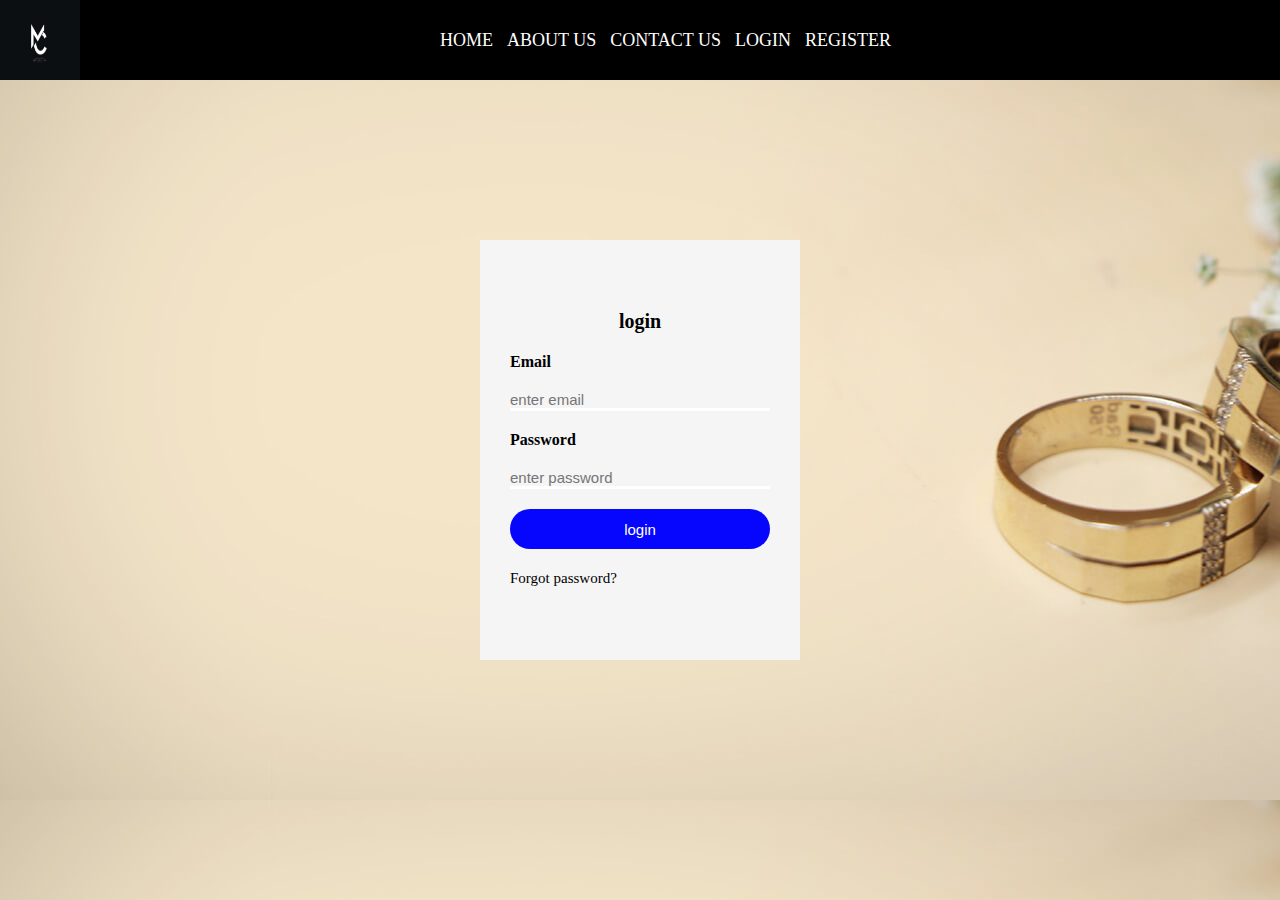
<file: login.html>
<!DOCTYPE html>
<html lang="en">
<head>
    <meta charset="UTF-8">
    <meta http-equiv="X-UA-Compatible" content="IE=edge">
    <meta name="viewport" content="width=device-width, initial-scale=1.0">
    <title>login</title>
    <link rel="stylesheet" href="./login.css">
</head>
<body>
    <nav>
        <img src="./images/logoooooooo.jpg">
        <!-- <label class="logo">Check</label> -->
        <ul>
            <div class="combine">
                <!-- <div>
                    <li><a href="# RING">RING</a></li>
                 <li><a href="# BRACELETS">BRACELETS</a></li>  
                 <li><a href="# EARNINGS">EARNINGS</a></li>  
                <li><a href="# NECKLACESES">NECKLACESES</a></li> 
                </div>
                  -->
                <div class="home">
                    <li><a  href="./index.html">Home</a></li>
                    <li><a href="./about.html">About us</a></li>
                    <li><a href="./contact.html">Contact us</a></li> 
                    <li><a href="./login.html">Login</a></li>
                    <li><a href="./register.html">Register</a></li>
    
        
                </div>
            </div>
           
           
            
        </ul>
        </div>
       
       </nav>
       <div class="logn">
        <div class="login-box">
            <h1>login</h1>
            <form>
    <p>Email</p>
    <input type="text" name="Email"placeholder="enter email">
    <p>Password</p>
    <input type="password" name="password"placeholder="enter password"> 
    <input type="submit" name="submit" value="login">
    <div class="password">
     <a href="./new.html">Forgot password?</a>
            </form>
    
        </div>
       </div>
   


   
</body>
</html>
</file>
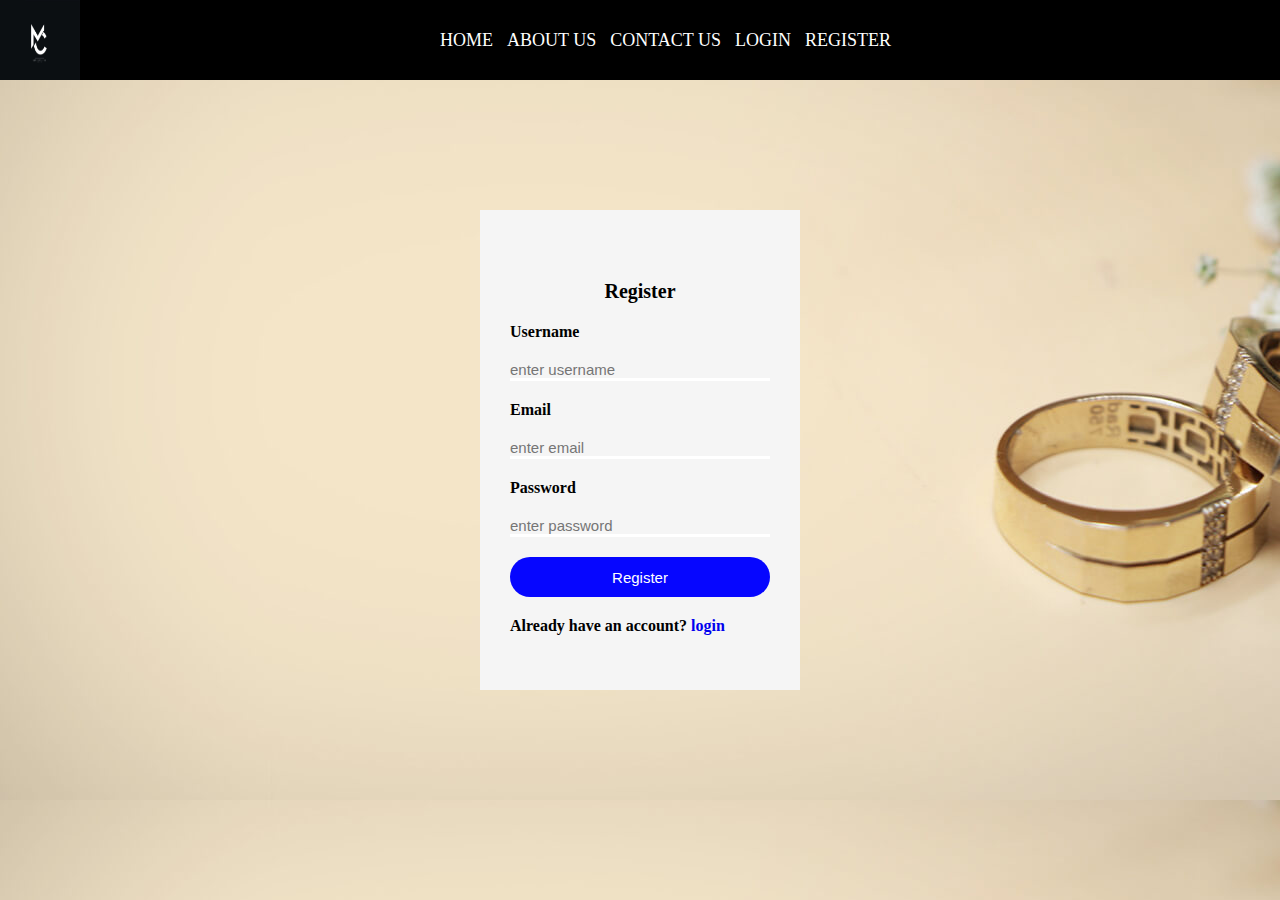
<file: register.html>
<!DOCTYPE html>
<html lang="en">
<head>
    <meta charset="UTF-8">
    <meta http-equiv="X-UA-Compatible" content="IE=edge">
    <meta name="viewport" content="width=device-width, initial-scale=1.0">
    <title>Register</title>
    <link rel="stylesheet" href="./register.css">
</head>
<body>
    <nav>
        <img src="./images/logoooooooo.jpg">
        <!-- <label class="logo">Check</label> -->
        <ul>
            <div class="combine">
                <!-- <div>
                    <li><a href="# RING">RING</a></li>
                 <li><a href="# BRACELETS">BRACELETS</a></li>  
                 <li><a href="# EARNINGS">EARNINGS</a></li>  
                <li><a href="# NECKLACESES">NECKLACESES</a></li> 
                </div> -->
                 
                <div class="home">
                    <li><a  href="./index.html">Home</a></li>
                    <li><a href="./about.html">About us</a></li>
                    <li><a href="./contact.html">Contact us</a></li> 
                    <li><a href="./login.html">Login</a></li>
                    <li><a href="./register.html">Register</a></li>
    
        
                </div>
            </div>
           
           
            
        </ul>
        </div>
      
        
       </nav>
    

<div class="register-box">
<h1>Register</h1>
<form>
<p>Username</p>
<input type="text" name="Username"placeholder="enter username">
<p>Email</p>
<input type="text" name="Email"placeholder="enter email">
<p>Password</p>

<input type="password" name="password" placeholder="enter password">

<input type="submit" name="submit" value="Register">
<p>Already have an account?<a href="./login.html"> login</a></p>
</div>

</form>
</body>
</html>
</file>
<file: login.css>
*{
    padding: 0;
    margin: 0;
    text-decoration: none;
    list-style: none;
    box-sizing: border-box;
}
body{
    font-family: montserrat;
    background-image: url(./images/rings.jpg);

}
img{
    width: 80px;  
    height: 80px; 
   }
nav{
    background: black;
    height: 80px;
    width:100%;
}
img{
    width: 80px;  
    height: 80px; 
   }
label.logo{
    color:white;
    font-size: 35px;
    font-weight: bold;
    padding:0 100px;
    line-height: 80px;
}
nav ul{
    float:right;
    margin-right: 30%;
   
}
.home{
    /* margin-right:10%; */
}
nav ul li{
    display: inline-block;
    line-height: 80px;
    margin: 0 5px;
}
nav ul li a{
    color:white;
    font-size: 18px;
    text-transform: uppercase;
}
a.active, a:hover{
    background:#1b9bff ;
    transition: .5s;
}


.combine{
    display: flex;
    gap: 100px;
}



.login-box input[type="text"],
.login-box input[type="password"] {
    border: none;
    border-bottom: 3px solid white;
    background: transparent;
    outline: none;
    /* height: 50px; */
    color: black;
    font-size: 15px;
}

.login-box{
    width: 320px;
    height: 420px;
    color:black;
    background-color: whitesmoke;
    top: 50%;
    left: 50%;
    position: absolute;
    transform: translate(-50%, -50%);
    box-sizing: border-box;
    padding: 70px 30px;
  
    
}
.login-box p{
    margin: 0;
    padding: 0 0 20px;
    font-weight: bold;
}
.login-box input{
    width: 100%;
    margin-bottom: 20px;
}
.login-box input[type=submit]
{
    border: none;
    outline: none;
    height: 40px;
    background:black;
    font-size: 15px;
    border-radius: 20px;
    background-color: #0606FF;
    color: white;
    
}
h1{
    margin: 0px;
    padding: 0 0 20px;
    text-align: center;
    font-size: 20px;
}
.login-box input[type="submit"]:hover{
    background: #39dc39;
    color: #000;
}
.login-box a{
    text-decoration: none;
    font-size: 15px;
    color:black;
}
</file>
<file: register.css>
*{
    padding: 0;
    margin: 0;
    text-decoration: none;
    list-style: none;
    box-sizing: border-box;
}
body{
    font-family: montserrat;
    background-image: url(./images/rings.jpg);

}
img{
 width: 80px;  
 height: 80px; 
}

nav{
    background: black;
    height: 80px;
    width:100%;
}
label.logo{
    color:white;
    font-size: 35px;
    font-weight: bold;
    padding:0 100px;
    line-height: 80px;
}
nav ul{
    float:right;
    margin-right: 30%;
   
}
.home{
    /* margin-right:10%; */
}
nav ul li{
    display: inline-block;
    line-height: 80px;
    margin: 0 5px;
}
nav ul li a{
    color:white;
    font-size: 18px;
    text-transform: uppercase;
}
a.active, a:hover{
    background:#1b9bff ;
    transition: .5s;
}


.combine{
    display: flex;
    gap: 100px;
}





.register-box input[type="text"],
/* .register-box input[type="text"] */
.register-box input[type="password"] {
    border: none;
    border-bottom: 3px solid white;
    background: transparent;
    outline: none;
    /* height: 50px; */
    color: black;
    font-size: 15px;
}

.register-box{
    width: 320px;
    height: 480px;
    color:black;
    background-color: whitesmoke;
    top: 50%;
    left: 50%;
    position: absolute;
    transform: translate(-50%, -50%);
    box-sizing: border-box;
    padding: 70px 30px;
    
}
.register-box p{
    margin: 0;
    padding: 0 0 20px;
    font-weight: bold;
}
.register-box input{
    width: 100%;
    margin-bottom: 20px;
}
.register-box input[type=submit]
{
    border: none;
    outline: none;
    height: 40px;
    background:black;
    font-size: 15px;
    border-radius: 20px;
    background-color: #0606FF;
    color: white;
    
}
h1{
    margin: 0px;
    padding: 0 0 20px;
    text-align: center;
    font-size: 20px;
}
.register-box input[type="submit"]:hover{
    background: #39dc39;
    color: #000;
}
.login a{
    text-decoration: none;
    font-size: 15px;
    color: #fff;
}
.login a:hover{
    color: #39dc39;
} 


.register-box input[type="text"],
/* .register-box input[type="text"] */
.register-box input[type="password"] {
    border: none;
    border-bottom: 3px solid white;
    background: transparent;
    outline: none;
    /* height: 50px; */
    color: black;
    font-size: 15px;
}

.register-box{
    width: 320px;
    height: 480px;
    color:black;
    background-color: whitesmoke;
    top: 50%;
    left: 50%;
    position: absolute;
    transform: translate(-50%, -50%);
    box-sizing: border-box;
    padding: 70px 30px;
    
}
.register-box p{
    margin: 0;
    padding: 0 0 20px;
    font-weight: bold;
}
.register-box input{
    width: 100%;
    margin-bottom: 20px;
}
.register-box input[type=submit]
{
    border: none;
    outline: none;
    height: 40px;
    background:black;
    font-size: 15px;
    border-radius: 20px;
    background-color: #0606FF;
    color: white;
    
}
h1{
    margin: 0px;
    padding: 0 0 20px;
    text-align: center;
    font-size: 20px;
}
.register-box input[type="submit"]:hover{
    background: #39dc39;
    color: #000;
}
.login a{
    text-decoration: none;
    font-size: 15px;
    color: #fff;
}
.login a:hover{
    color: #39dc39;
}
</file>
